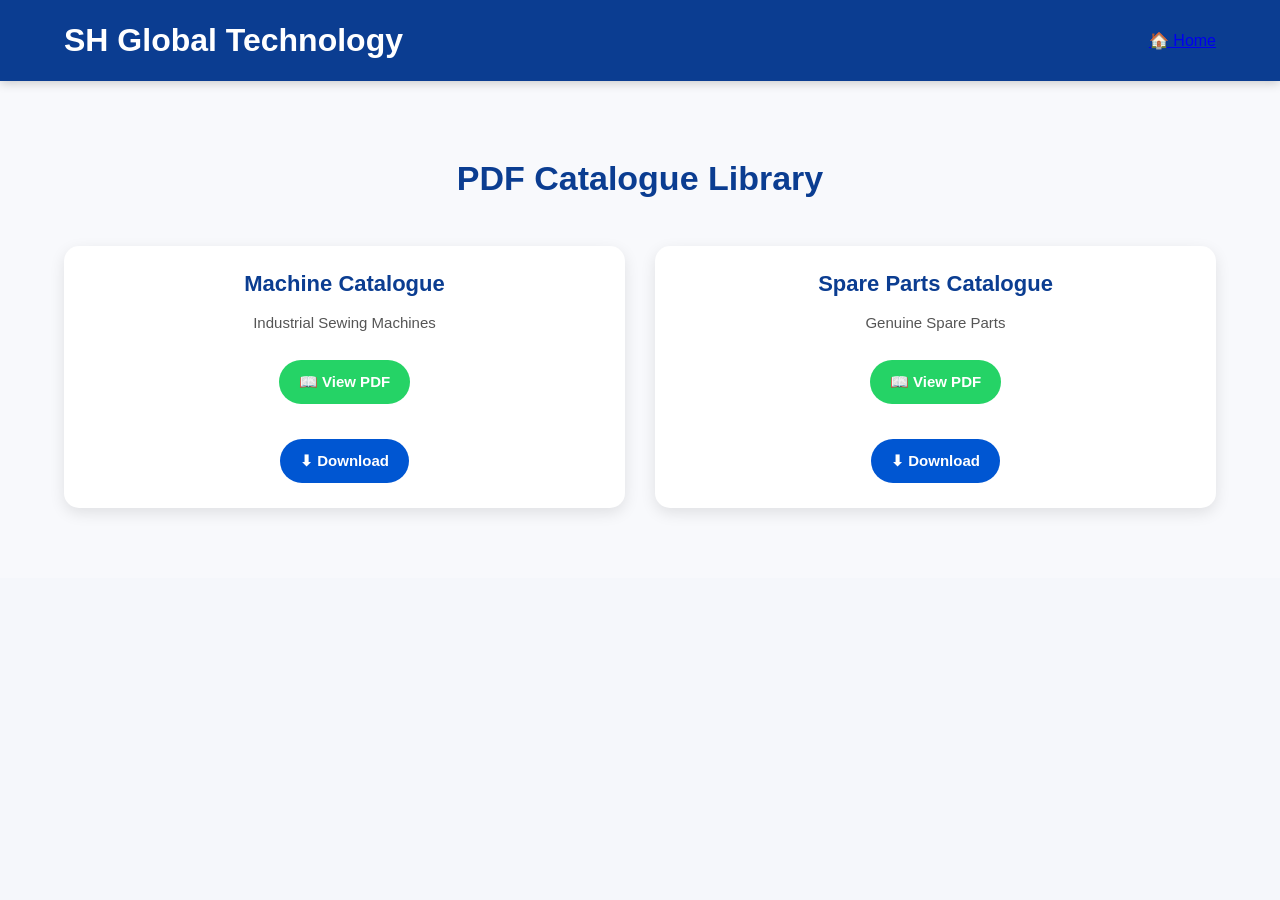
<file: catalogue.html>
<!DOCTYPE html>
<html lang="en">
<head>

<meta charset="UTF-8">
<meta name="viewport" content="width=device-width, initial-scale=1">

<title>SHGT PDF Catalogue</title>

<link rel="stylesheet" href="style.css">

</head>

<body>

<header class="header">

<h1>SH Global Technology</h1>

<a href="index.html">🏠 Home</a>

</header>

<section class="section">

<h2>PDF Catalogue Library</h2>

<div class="product-grid">

<div class="product-card">

<h3>Machine Catalogue</h3>

<p>Industrial Sewing Machines</p>

<a href="pdf/Machine-Catalogue-1.pdf"
target="_blank"
class="whatsapp-btn">

📖 View PDF

</a>

<br><br>

<a href="pdf/Machine-Catalogue-1.pdf"
download
class="call-btn">

⬇ Download

</a>

</div>

<div class="product-card">

<h3>Spare Parts Catalogue</h3>

<p>Genuine Spare Parts</p>

<a href="pdf/Spare-Parts-Catalogue.pdf"
target="_blank"
class="whatsapp-btn">

📖 View PDF

</a>

<br><br>

<a href="pdf/Spare-Parts-Catalogue.pdf"
download
class="call-btn">

⬇ Download

</a>

</div>

</div>

</section>

</body>
</html>
</file>
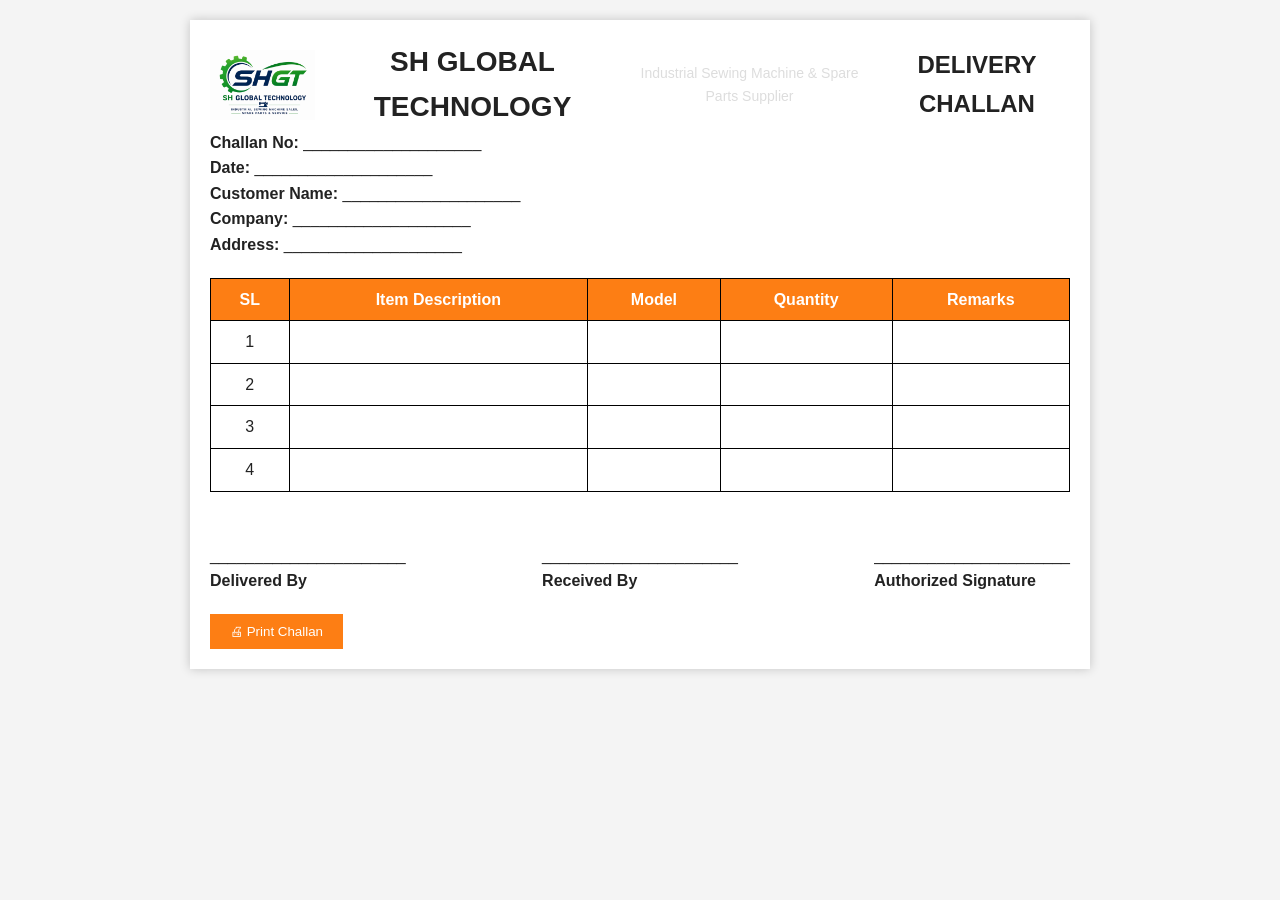
<file: Challan.html>
<!DOCTYPE html>
<html lang="en">
<head>
<meta charset="UTF-8">
<meta name="viewport" content="width=device-width, initial-scale=1.0">
<title>Delivery Challan - SH Global Technology</title>
<link rel="stylesheet" href="style.css">

<style>
body{
    font-family:Arial,sans-serif;
    background:#f4f4f4;
    margin:20px;
}
.container{
    max-width:900px;
    margin:auto;
    background:#fff;
    padding:20px;
    box-shadow:0 0 10px rgba(0,0,0,.2);
}
.logo{
    text-align:center;
}
.logo img{
    width:120px;
}
table{
    width:100%;
    border-collapse:collapse;
    margin-top:20px;
}
table th,table td{
    border:1px solid #000;
    padding:8px;
    text-align:center;
}
th{
    background:#fd7e14;
    color:#fff;
}
button{
    margin-top:20px;
    padding:10px 20px;
    background:#fd7e14;
    color:#fff;
    border:none;
    cursor:pointer;
}
@media print{
button{
display:none;
}
}
</style>
</head>

<body>

<div class="container">

<div class="logo">
<img src="logo.png" alt="SH Global Technology Logo">
<h1>SH GLOBAL TECHNOLOGY</h1>
<p>Industrial Sewing Machine & Spare Parts Supplier</p>
<h2>DELIVERY CHALLAN</h2>
</div>

<p><strong>Challan No:</strong> ____________________</p>
<p><strong>Date:</strong> ____________________</p>

<p><strong>Customer Name:</strong> ____________________</p>
<p><strong>Company:</strong> ____________________</p>
<p><strong>Address:</strong> ____________________</p>

<table>
<tr>
<th>SL</th>
<th>Item Description</th>
<th>Model</th>
<th>Quantity</th>
<th>Remarks</th>
</tr>

<tr>
<td>1</td>
<td></td>
<td></td>
<td></td>
<td></td>
</tr>

<tr>
<td>2</td>
<td></td>
<td></td>
<td></td>
<td></td>
</tr>

<tr>
<td>3</td>
<td></td>
<td></td>
<td></td>
<td></td>
</tr>

<tr>
<td>4</td>
<td></td>
<td></td>
<td></td>
<td></td>
</tr>
</table>

<br><br>

<div style="display:flex;justify-content:space-between;">
<div>
<p>______________________</p>
<p><strong>Delivered By</strong></p>
</div>

<div>
<p>______________________</p>
<p><strong>Received By</strong></p>
</div>

<div>
<p>______________________</p>
<p><strong>Authorized Signature</strong></p>
</div>
</div>

<button onclick="window.print()">🖨 Print Challan</button>

</div>

</body>
</html>
</file>
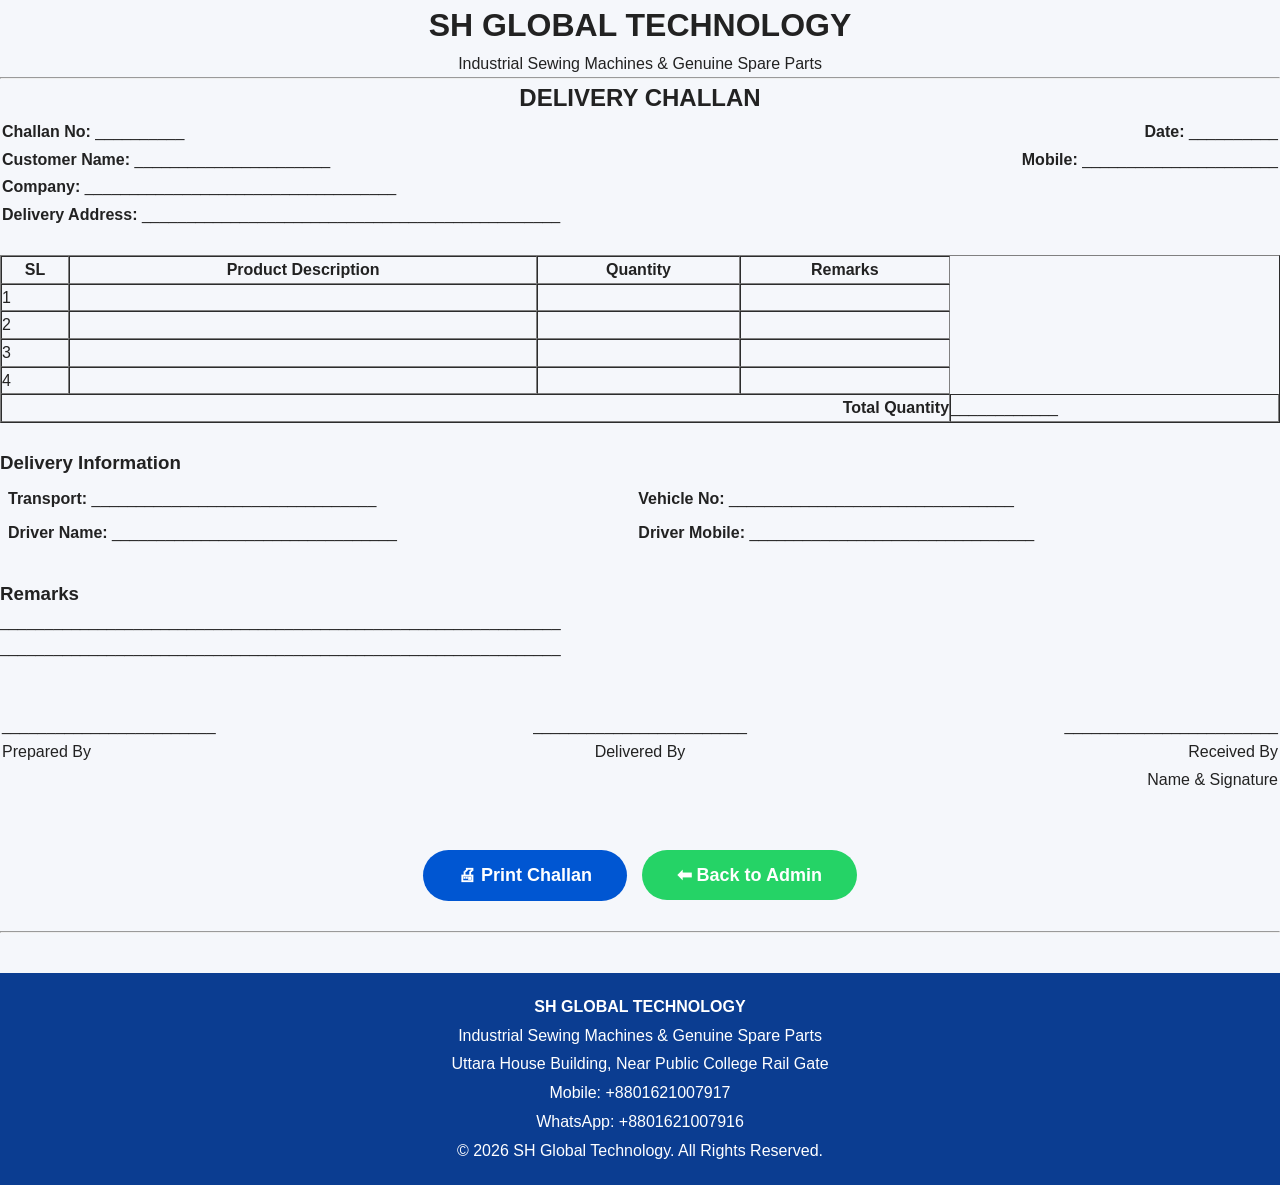
<file: challan.html>
<!DOCTYPE html>
<html lang="en">

<head>

<meta charset="UTF-8">
<meta name="viewport" content="width=device-width, initial-scale=1.0">

<title>Delivery Challan | SH Global Technology</title>

<meta name="robots" content="noindex">
  
<meta name="robots" content="noindex">
  
<link rel="stylesheet" href="style.css">

</head>

<body>

<div class="invoice">

<h1 style="text-align:center;">SH GLOBAL TECHNOLOGY</h1>

<p style="text-align:center;">
Industrial Sewing Machines & Genuine Spare Parts
</p>

<hr>

<h2 style="text-align:center;">DELIVERY CHALLAN</h2>

<table width="100%">

<tr>

<td>

<strong>Challan No:</strong> __________

</td>

<td align="right">

<strong>Date:</strong> __________

</td>

</tr>

<tr>

<td>

<strong>Customer Name:</strong> ______________________

</td>

<td align="right">

<strong>Mobile:</strong> ______________________

</td>

</tr>

<tr>

<td colspan="2">

<strong>Company:</strong> ___________________________________

</td>

</tr>

<tr>

<td colspan="2">

<strong>Delivery Address:</strong>

_______________________________________________

</td>

</tr>

</table>

<br>

<table border="1" width="100%" cellspacing="0" cellpadding="8">

<tr>

<th>SL</th>

<th>Product Description</th>

<th>Quantity</th>

<th>Remarks</th>

</tr>

<tr>

<td>1</td>

<td></td>

<td></td>

<td></td>

</tr>

<tr>

<td>2</td>

<td></td>

<td></td>

<td></td>

</tr>

<tr>

<td>3</td>

<td></td>

<td></td>

<td></td>

</tr>

<tr>

<td>4</td>

<td></td>

<td></td>

<td></td>

</tr>
<tr>

<td colspan="4" align="right">

<strong>Total Quantity</strong>

</td>

<td>____________</td>

</tr>

</table>

<br>

<h3>Delivery Information</h3>

<table width="100%" cellspacing="8">

<tr>

<td>

<strong>Transport:</strong>

________________________________

</td>

<td>

<strong>Vehicle No:</strong>

________________________________

</td>

</tr>

<tr>

<td>

<strong>Driver Name:</strong>

________________________________

</td>

<td>

<strong>Driver Mobile:</strong>

________________________________

</td>

</tr>

</table>

<br>

<h3>Remarks</h3>

<p>

_______________________________________________________________

</p>

<p>

_______________________________________________________________

</p>

<br><br>

<table width="100%">

<tr>

<td align="left">

________________________<br>

Prepared By

</td>

<td align="center">

________________________<br>

Delivered By

</td>

<td align="right">

________________________<br>

Received By

</td>

</tr>

<tr>

<td></td>

<td></td>

<td align="right">

Name & Signature

</td>

</tr>

</table>
<br>

<div style="text-align:center; margin:30px 0;">

<button
onclick="window.print()"
class="call-btn"
style="border:none;cursor:pointer;margin-right:10px;">

🖨 Print Challan

</button>

<a
href="admin.html"
class="whatsapp-btn"
style="text-decoration:none;">

⬅ Back to Admin

</a>

</div>

<hr>

<footer style="text-align:center;padding:20px;">

<p>

<strong>SH GLOBAL TECHNOLOGY</strong><br>

Industrial Sewing Machines & Genuine Spare Parts<br>

Uttara House Building, Near Public College Rail Gate<br>

Mobile: +8801621007917<br>

WhatsApp: +8801621007916

</p>

<p>

© 2026 SH Global Technology. All Rights Reserved.

</p>

</footer>

</div>

</body>

</html>
</file>
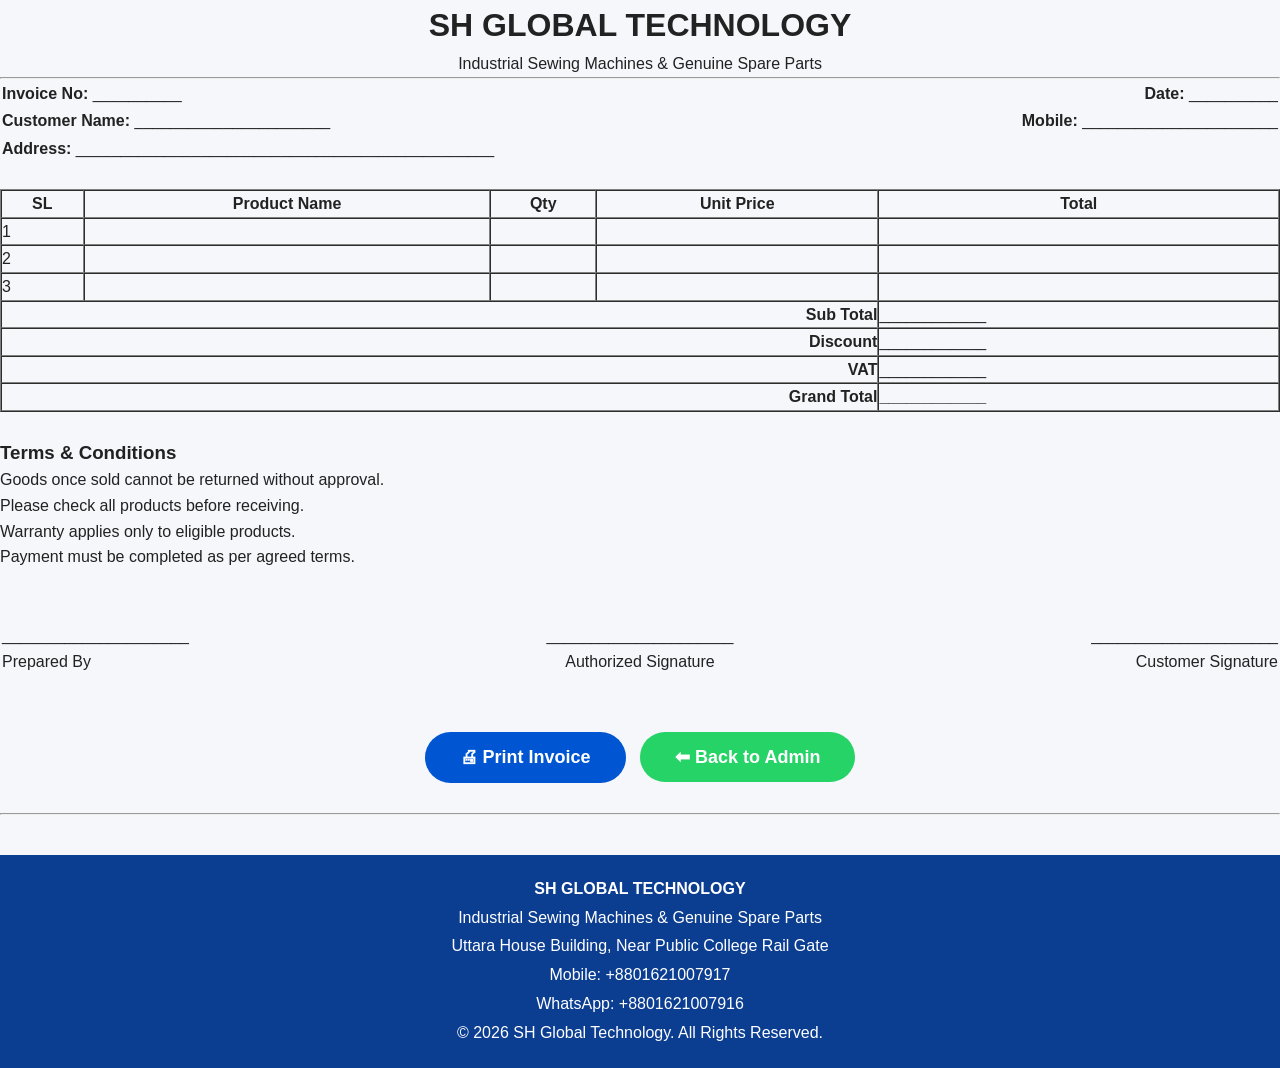
<file: invoice.html>
<!DOCTYPE html>
<html lang="en">

<head>

<meta charset="UTF-8">
<meta name="viewport" content="width=device-width, initial-scale=1.0">

<title>Customer Invoice | SH Global Technology</title>

<meta name="robots" content="noindex">
  
<link rel="stylesheet" href="style.css">

</head>

<body>

<div class="invoice">

<h1 style="text-align:center;">SH GLOBAL TECHNOLOGY</h1>

<p style="text-align:center;">
Industrial Sewing Machines & Genuine Spare Parts
</p>

<hr>

<table width="100%">

<tr>

<td>

<strong>Invoice No:</strong> __________

</td>

<td align="right">

<strong>Date:</strong> __________

</td>

</tr>

<tr>

<td>

<strong>Customer Name:</strong> ______________________

</td>

<td align="right">

<strong>Mobile:</strong> ______________________

</td>

</tr>

<tr>

<td colspan="2">

<strong>Address:</strong> _______________________________________________

</td>

</tr>

</table>

<br>

<table border="1" width="100%" cellspacing="0" cellpadding="8">

<tr>

<th>SL</th>

<th>Product Name</th>

<th>Qty</th>

<th>Unit Price</th>

<th>Total</th>

</tr>

<tr>

<td>1</td>

<td></td>

<td></td>

<td></td>

<td></td>

</tr>

<tr>

<td>2</td>

<td></td>

<td></td>

<td></td>

<td></td>

</tr>

<tr>

<td>3</td>

<td></td>

<td></td>

<td></td>

<td></td>

</tr>
<tr>

<td colspan="4" align="right">

<strong>Sub Total</strong>

</td>

<td>____________</td>

</tr>

<tr>

<td colspan="4" align="right">

<strong>Discount</strong>

</td>

<td>____________</td>

</tr>

<tr>

<td colspan="4" align="right">

<strong>VAT</strong>

</td>

<td>____________</td>

</tr>

<tr>

<td colspan="4" align="right">

<strong>Grand Total</strong>

</td>

<td><strong>____________</strong></td>

</tr>

</table>

<br>

<h3>Terms & Conditions</h3>

<ul>

<li>Goods once sold cannot be returned without approval.</li>

<li>Please check all products before receiving.</li>

<li>Warranty applies only to eligible products.</li>

<li>Payment must be completed as per agreed terms.</li>

</ul>

<br><br>

<table width="100%">

<tr>

<td align="left">

_____________________<br>

Prepared By

</td>

<td align="center">

_____________________<br>

Authorized Signature

</td>

<td align="right">

_____________________<br>

Customer Signature

</td>

</tr>

</table>
<br>

<div style="text-align:center; margin:30px 0;">

<button onclick="window.print()"
class="call-btn"
style="border:none;cursor:pointer;margin-right:10px;">

🖨 Print Invoice

</button>

<a href="admin.html"
class="whatsapp-btn"
style="text-decoration:none;">

⬅ Back to Admin

</a>

</div>

<hr>

<footer style="text-align:center;padding:20px;">

<p>

<strong>SH GLOBAL TECHNOLOGY</strong><br>

Industrial Sewing Machines & Genuine Spare Parts<br>

Uttara House Building, Near Public College Rail Gate<br>

Mobile: +8801621007917<br>

WhatsApp: +8801621007916

</p>

<p>

© 2026 SH Global Technology. All Rights Reserved.

</p>

</footer>

</div>

</body>

</html>
</file>
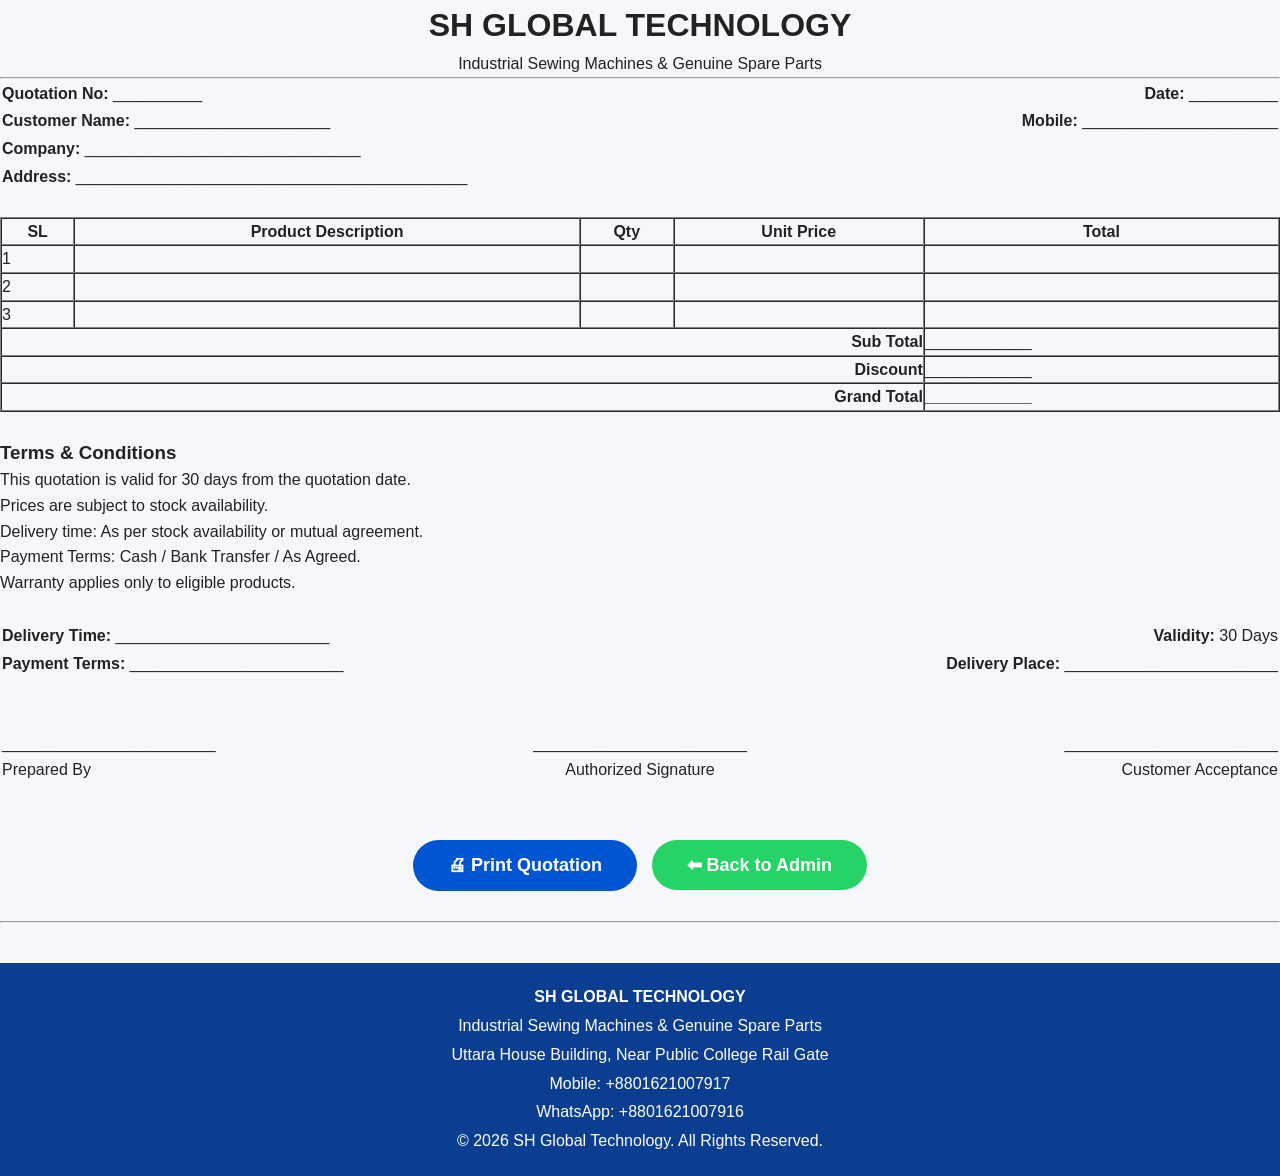
<file: quotation.html>
<!DOCTYPE html>
<html lang="en">

<head>

<meta charset="UTF-8">
<meta name="viewport" content="width=device-width, initial-scale=1.0">

<title>Price Quotation | SH Global Technology</title>

<meta name="robots" content="noindex">
  
<link rel="stylesheet" href="style.css">

</head>

<body>

<div class="invoice">

<h1 style="text-align:center;">SH GLOBAL TECHNOLOGY</h1>

<p style="text-align:center;">
Industrial Sewing Machines & Genuine Spare Parts
</p>

<hr>

<table width="100%">

<tr>

<td>

<strong>Quotation No:</strong> __________

</td>

<td align="right">

<strong>Date:</strong> __________

</td>

</tr>

<tr>

<td>

<strong>Customer Name:</strong> ______________________

</td>

<td align="right">

<strong>Mobile:</strong> ______________________

</td>

</tr>

<tr>

<td colspan="2">

<strong>Company:</strong> _______________________________

</td>

</tr>

<tr>

<td colspan="2">

<strong>Address:</strong> ____________________________________________

</td>

</tr>

</table>

<br>

<table border="1" width="100%" cellspacing="0" cellpadding="8">

<tr>

<th>SL</th>

<th>Product Description</th>

<th>Qty</th>

<th>Unit Price</th>

<th>Total</th>

</tr>

<tr>
<td>1</td>
<td></td>
<td></td>
<td></td>
<td></td>
</tr>

<tr>
<td>2</td>
<td></td>
<td></td>
<td></td>
<td></td>
</tr>

<tr>
<td>3</td>
<td></td>
<td></td>
<td></td>
<td></td>
</tr>
<tr>

<td colspan="4" align="right">

<strong>Sub Total</strong>

</td>

<td>____________</td>

</tr>

<tr>

<td colspan="4" align="right">

<strong>Discount</strong>

</td>

<td>____________</td>

</tr>

<tr>

<td colspan="4" align="right">

<strong>Grand Total</strong>

</td>

<td><strong>____________</strong></td>

</tr>

</table>

<br>

<h3>Terms & Conditions</h3>

<ul>

<li>This quotation is valid for 30 days from the quotation date.</li>

<li>Prices are subject to stock availability.</li>

<li>Delivery time: As per stock availability or mutual agreement.</li>

<li>Payment Terms: Cash / Bank Transfer / As Agreed.</li>

<li>Warranty applies only to eligible products.</li>

</ul>

<br>

<table width="100%">

<tr>

<td>

<strong>Delivery Time:</strong>

________________________

</td>

<td align="right">

<strong>Validity:</strong>

30 Days

</td>

</tr>

<tr>

<td>

<strong>Payment Terms:</strong>

________________________

</td>

<td align="right">

<strong>Delivery Place:</strong>

________________________

</td>

</tr>

</table>

<br><br>

<table width="100%">

<tr>

<td align="left">

________________________<br>

Prepared By

</td>

<td align="center">

________________________<br>

Authorized Signature

</td>

<td align="right">

________________________<br>

Customer Acceptance

</td>

</tr>

</table>
<br>

<div style="text-align:center; margin:30px 0;">

<button
onclick="window.print()"
class="call-btn"
style="border:none;cursor:pointer;margin-right:10px;">

🖨 Print Quotation

</button>

<a
href="admin.html"
class="whatsapp-btn"
style="text-decoration:none;">

⬅ Back to Admin

</a>

</div>

<hr>

<footer style="text-align:center;padding:20px;">

<p>

<strong>SH GLOBAL TECHNOLOGY</strong><br>

Industrial Sewing Machines & Genuine Spare Parts<br>

Uttara House Building, Near Public College Rail Gate<br>

Mobile: +8801621007917<br>

WhatsApp: +8801621007916

</p>

<p>

© 2026 SH Global Technology. All Rights Reserved.

</p>

</footer>

</div>

</body>

</html>
</file>
<file: style.css>
/*==========================================
SH GLOBAL TECHNOLOGY
Professional Website CSS
==========================================*/

*{
margin:0;
padding:0;
box-sizing:border-box;
font-family:Arial,Helvetica,sans-serif;
}

body{
background:#f5f7fb;
color:#222;
line-height:1.6;
}

/*================ HEADER ================*/

.header{
display:flex;
justify-content:space-between;
align-items:center;
padding:15px 5%;
background:#0b3d91;
color:#fff;
position:sticky;
top:0;
z-index:999;
box-shadow:0 2px 10px rgba(0,0,0,.2);
}

.logo{
display:flex;
align-items:center;
gap:15px;
}

.logo img{
width:70px;
height:70px;
object-fit:contain;
}

.logo h1{
font-size:28px;
}

.logo p{
font-size:14px;
color:#ddd;
}

/*================ MENU ================*/

.menu{
display:flex;
gap:20px;
flex-wrap:wrap;
}

.menu a{
color:#fff;
text-decoration:none;
font-weight:bold;
padding:10px 15px;
border-radius:6px;
transition:.3s;
}

.menu a:hover{
background:#25D366;
}

/*================ HERO ================*/

.hero{
background:linear-gradient(rgba(0,0,0,.55),rgba(0,0,0,.55)),
url("images/banner.jpg") center/cover;
padding:120px 20px;
text-align:center;
color:#fff;
}

.hero h2{
font-size:48px;
margin-bottom:20px;
}

.hero p{
font-size:22px;
margin-bottom:30px;
line-height:1.8;
}

.hero-buttons{
display:flex;
justify-content:center;
gap:20px;
flex-wrap:wrap;
}

.call-btn,
.whatsapp-btn{
padding:15px 35px;
border-radius:40px;
text-decoration:none;
font-weight:bold;
font-size:18px;
transition:.3s;
}

.call-btn{
background:#0056d2;
color:#fff;
}

.call-btn:hover{
background:#003d91;
}

.whatsapp-btn{
background:#25D366;
color:#fff;
}

.whatsapp-btn:hover{
background:#1da851;
}
/*================ SEARCH SECTION ================*/

.search-section{
background:#ffffff;
padding:60px 20px;
text-align:center;
}

.search-section h2{
font-size:34px;
color:#0b3d91;
margin-bottom:20px;
}

#searchBox{
width:90%;
max-width:700px;
padding:18px;
font-size:18px;
border:2px solid #0b3d91;
border-radius:50px;
outline:none;
transition:.3s;
}

#searchBox:focus{
border-color:#25D366;
box-shadow:0 0 10px rgba(37,211,102,.3);
}

/*================ SECTION ================*/

.section{
padding:70px 5%;
background:#f8f9fc;
}

.section h2{
text-align:center;
font-size:34px;
color:#0b3d91;
margin-bottom:40px;
}

/*================ PRODUCT GRID ================*/

.product-grid{
display:grid;
grid-template-columns:repeat(auto-fit,minmax(280px,1fr));
gap:30px;
}

/*================ PRODUCT CARD ================*/

.product-card{
background:#fff;
border-radius:15px;
overflow:hidden;
box-shadow:0 5px 15px rgba(0,0,0,.10);
transition:.3s;
text-align:center;
padding:20px;
}

.product-card:hover{
transform:translateY(-8px);
box-shadow:0 12px 25px rgba(0,0,0,.18);
}

.product-card img{
width:100%;
height:220px;
object-fit:contain;
margin-bottom:15px;
}

.product-card h3{
font-size:22px;
color:#0b3d91;
margin-bottom:10px;
}

.product-card p{
font-size:15px;
color:#555;
margin-bottom:20px;
line-height:1.6;
}

/*================ CARD BUTTONS ================*/

.product-card .call-btn,
.product-card .whatsapp-btn{
display:inline-block;
margin:5px;
padding:10px 20px;
font-size:15px;
text-decoration:none;
border-radius:30px;
font-weight:bold;
}

.product-card .call-btn{
background:#0056d2;
color:#fff;
}

.product-card .call-btn:hover{
background:#003d91;
}

.product-card .whatsapp-btn{
background:#25D366;
color:#fff;
}

.product-card .whatsapp-btn:hover{
background:#1da851;
}

/*================ GALLERY ================*/

.gallery{
display:grid;
grid-template-columns:repeat(auto-fit,minmax(250px,1fr));
gap:25px;
padding-top:20px;
}

.gallery .product-card{
padding:15px;
}

.gallery img{
width:100%;
height:220px;
object-fit:cover;
border-radius:10px;
transition:.3s;
}

.gallery img:hover{
transform:scale(1.05);
}

/*================ COMPANY ================*/

.company{
padding:70px 5%;
background:#ffffff;
text-align:center;
}

.company h2{
font-size:34px;
color:#0b3d91;
margin-bottom:25px;
}

.company p{
max-width:900px;
margin:auto;
font-size:18px;
line-height:1.8;
color:#555;
}

/*================ CONTACT ================*/

.contact{
padding:70px 5%;
background:#eef4ff;
text-align:center;
}

.contact h2{
font-size:34px;
color:#0b3d91;
margin-bottom:30px;
}

.contact-box{
max-width:700px;
margin:auto;
background:#fff;
padding:35px;
border-radius:15px;
box-shadow:0 5px 20px rgba(0,0,0,.10);
}

.contact-box p{
margin:15px 0;
font-size:18px;
}

.contact-box a{
text-decoration:none;
color:#0056d2;
font-weight:bold;
}

.facebook-btn{
display:inline-block;
margin-top:20px;
padding:12px 25px;
background:#1877F2;
color:#fff !important;
border-radius:30px;
text-decoration:none;
font-weight:bold;
transition:.3s;
}

.facebook-btn:hover{
background:#0d65d9;
}

/*================ FLOATING BUTTONS ================*/

.floating-whatsapp{
position:fixed;
right:20px;
bottom:90px;
width:60px;
height:60px;
background:#25D366;
color:#fff;
border-radius:50%;
display:flex;
justify-content:center;
align-items:center;
font-size:28px;
text-decoration:none;
box-shadow:0 5px 15px rgba(0,0,0,.3);
z-index:999;
transition:.3s;
}

.floating-whatsapp:hover{
transform:scale(1.1);
}

.floating-call{
position:fixed;
right:20px;
bottom:20px;
width:60px;
height:60px;
background:#0056d2;
color:#fff;
border-radius:50%;
display:flex;
justify-content:center;
align-items:center;
font-size:26px;
text-decoration:none;
box-shadow:0 5px 15px rgba(0,0,0,.3);
z-index:999;
transition:.3s;
}

.floating-call:hover{
transform:scale(1.1);
}

/*================ FOOTER ================*/

footer{
background:#0b3d91;
color:#fff;
text-align:center;
padding:25px;
margin-top:40px;
}

footer p{
font-size:16px;
line-height:1.8;
}

/*================ BACK TO TOP ================*/

#backToTop{
position:fixed;
right:20px;
bottom:160px;
width:50px;
height:50px;
border:none;
border-radius:50%;
background:#0b3d91;
color:#fff;
font-size:22px;
cursor:pointer;
display:none;
z-index:999;
transition:.3s;
}

#backToTop:hover{
background:#25D366;
}

/*================ SMOOTH SCROLL ================*/

html{
scroll-behavior:smooth;
}

/*================ RESPONSIVE TABLET ================*/

@media (max-width:992px){

.header{
flex-direction:column;
text-align:center;
padding:20px;
}

.logo{
flex-direction:column;
}

.menu{
justify-content:center;
margin-top:15px;
}

.hero h2{
font-size:38px;
}

.hero p{
font-size:18px;
}

.product-grid{
grid-template-columns:repeat(auto-fit,minmax(250px,1fr));
}

.gallery{
grid-template-columns:repeat(auto-fit,minmax(220px,1fr));
}


/*================ RESPONSIVE MOBILE ================*/

@media (max-width:768px){

.header{
padding:15px;
}

.logo img{
width:60px;
height:60px;
}

.logo h1{
font-size:24px;
}

.logo p{
font-size:13px;
}

.menu{
flex-direction:column;
gap:10px;
width:100%;
}

.menu a{
display:block;
background:#0a3278;
border-radius:8px;
}

.hero{
padding:80px 15px;
}

.hero h2{
font-size:28px;
}

.hero p{
font-size:16px;
}

.hero-buttons{
flex-direction:column;
align-items:center;
}

.call-btn,
.whatsapp-btn{
width:220px;
text-align:center;
}

#searchBox{
width:100%;
}

.product-card img{
height:180px;
}

.gallery img{
height:180px;
}

.contact-box{
padding:20px;
}

.contact-box p{
font-size:16px;
}


/*================ SMALL MOBILE ================*/

@media (max-width:480px){

.hero h2{
font-size:22px;
}

.hero p{
font-size:15px;
}

.section h2,
.company h2,
.contact h2{
font-size:24px;
}

.product-card h3{
font-size:20px;
}

.product-card p{
font-size:14px;
}

footer p{
font-size:14px;
}

.floating-call,
.floating-whatsapp,
#backToTop{
width:50px;
height:50px;
font-size:22px;
}

.details-btn{
background:#0b3d91;
color:#fff;
border:none;
padding:10px 15px;
border-radius:6px;
cursor:pointer;
margin-top:8px;
width:100%;
}

.details-btn:hover{
background:#062b63;
}
/*==========================================
PART-4C
PRODUCT MODAL
==========================================*/

.modal{

display:none;
position:fixed;
left:0;
top:0;
width:100%;
height:100%;
background:rgba(0,0,0,.75);
justify-content:center;
align-items:center;
z-index:9999;

}

.modal-content{

background:#fff;
width:90%;
max-width:500px;
padding:20px;
border-radius:12px;
text-align:center;
position:relative;
animation:popup .3s ease;

}

@keyframes popup{

from{
transform:scale(.8);
opacity:0;
}

to{
transform:scale(1);
opacity:1;
}


.modal-content img{

width:100%;
max-height:250px;
object-fit:contain;
margin-bottom:15px;

}

.close{

position:absolute;
top:10px;
right:15px;
font-size:30px;
font-weight:bold;
cursor:pointer;
color:#f00;

}

.modal-buttons{

display:flex;
justify-content:center;
gap:10px;
margin-top:20px;
flex-wrap:wrap;

}

.modal-buttons a{

padding:10px 20px;
border-radius:6px;
text-decoration:none;
color:#fff;
font-weight:bold;

}

.modal-buttons .call-btn{

background:#0b3d91;

}

.modal-buttons .whatsapp-btn{

background:#25D366;

}

/*==========================================
PART-4D
IMAGE ZOOM & MODAL EFFECT
==========================================*/

.product-card img{

cursor:pointer;
transition:0.3s;

}

.product-card img:hover{

transform:scale(1.08);

}

.modal-content img{

cursor:zoom-in;
transition:0.3s;

}

.modal-content img:hover{

transform:scale(1.10);

}

body.modal-open{

overflow:hidden;

}

.details-btn{

background:#0b3d91;
color:#fff;
border:none;
padding:10px 18px;
border-radius:6px;
cursor:pointer;
font-weight:bold;
margin-top:10px;

}

.details-btn:hover{

background:#062b63;

}

/*==========================================
PART-5
PRODUCT COUNTER
==========================================*/

.product-info{

text-align:center;
margin:20px 0;
font-size:22px;
font-weight:bold;
color:#0b3d91;

}

.loader{

width:60px;
height:60px;
border:6px solid #ddd;
border-top:6px solid #0b3d91;
border-radius:50%;
animation:spin 1s linear infinite;
margin:30px auto;

}

@keyframes spin{

0%{
transform:rotate(0deg);
}

100%{
transform:rotate(360deg);
}

/*==========================================
PART-5A
LOADING SCREEN
==========================================*/

#loader{

position:fixed;
top:0;
left:0;
width:100%;
height:100%;
background:#ffffff;
display:flex;
flex-direction:column;
justify-content:center;
align-items:center;
z-index:99999;

}

.loader-circle{

width:70px;
height:70px;
border:8px solid #dddddd;
border-top:8px solid #0b3d91;
border-radius:50%;
animation:spin 1s linear infinite;

}

#loader h2{

margin-top:20px;
color:#0b3d91;

}

#loader p{

color:#666666;

}

@keyframes spin{

100%{

transform:rotate(360deg);

}

/*==========================================
PART-5B
SCROLL PROGRESS BAR
==========================================*/

#progressBar{

position:fixed;
top:0;
left:0;
width:0%;
height:5px;
background:#0b3d91;
z-index:99999;
transition:width .2s;

}
  /*==========================================
PART-5C
DARK MODE
==========================================*/

#themeBtn{

position:fixed;
top:15px;
right:15px;
padding:10px 15px;
background:#0b3d91;
color:#fff;
border:none;
border-radius:6px;
cursor:pointer;
z-index:9999;

}

.dark-mode{

background:#121212;
color:#ffffff;

}

.dark-mode .header,
.dark-mode footer{

background:#000;

}

.dark-mode .product-card{

background:#1f1f1f;
color:#fff;

}
  /*==========================================
PART-5D
VISITOR COUNTER
==========================================*/

.visitor-section{

text-align:center;
padding:20px;
background:#f5f5f5;

}

.visitor-section h3{

color:#0b3d91;
margin-bottom:10px;

}

#visitorCount{

font-size:30px;
font-weight:bold;
color:#ff5722;

}
  /*==========================================
PART-5E
SOCIAL FLOATING BUTTONS
==========================================*/

.social-floating{

position:fixed;
right:20px;
bottom:20px;
display:flex;
flex-direction:column;
gap:12px;
z-index:9999;

}

.social-floating a{

width:55px;
height:55px;
border-radius:50%;
display:flex;
align-items:center;
justify-content:center;
font-size:24px;
color:#fff;
text-decoration:none;
box-shadow:0 4px 10px rgba(0,0,0,.3);
transition:.3s;

}

.social-floating a:hover{

transform:scale(1.1);

}

.social-whatsapp{

background:#25D366;

}

.social-call{

background:#0b3d91;

}

.social-facebook{

background:#1877F2;

}
  /*==========================================
PART-6
NEWSLETTER
==========================================*/

.newsletter{

padding:40px 20px;
text-align:center;
background:#0b3d91;
color:#fff;

}

.newsletter input{

width:300px;
max-width:90%;
padding:12px;
border:none;
border-radius:5px;
margin:10px;

}

.newsletter button{

padding:12px 25px;
border:none;
background:#25D366;
color:#fff;
font-weight:bold;
border-radius:5px;
cursor:pointer;

}

.newsletter button:hover{

background:#1da851;

}

  /*==========================================
PART-6A
CUSTOMER INQUIRY
==========================================*/

.inquiry{

padding:40px 20px;
text-align:center;
background:#f5f5f5;

}

.inquiry input,
.inquiry textarea{

width:90%;
max-width:500px;
padding:12px;
margin:10px 0;
border:1px solid #ccc;
border-radius:6px;
font-size:16px;

}

.inquiry textarea{

height:120px;
resize:vertical;

}

.inquiry button{

padding:12px 30px;
background:#25D366;
color:#fff;
border:none;
border-radius:6px;
cursor:pointer;
font-size:16px;
font-weight:bold;

}

.inquiry button:hover{

background:#1da851;

}
/*================ END OF STYLE.CSS ================*/
/*================ HERO =================*/

.hero{
    position:relative;
    width:100%;
    height:100vh;
    overflow:hidden;
}

.hero-slider{
    position:absolute;
    top:0;
    left:0;
    width:100%;
    height:100%;
}

.hero-slider .slide{
    position:absolute;
    top:0;
    left:0;
    width:100%;
    height:100%;
    object-fit:cover;
    opacity:0;
    transition:1s;
}

.hero-slider .slide.active{
    opacity:1;
}

.overlay{
    position:absolute;
    top:0;
    left:0;
    width:100%;
    height:100%;
    background:rgba(0,0,0,.45);
    z-index:1;
}

.hero-content{
    position:absolute;
    top:50%;
    left:50%;
    transform:translate(-50%,-50%);
    z-index:2;
    text-align:center;
    width:100%;
    padding:0 20px;
}

.hero-content h1{
    color:#fff;
    font-size:60px;
    margin-bottom:20px;
}

.hero-content p{
    color:#fff;
    font-size:24px;
    margin-bottom:30px;
}

.hero-content .btn{
    display:inline-block;
}
</file>
